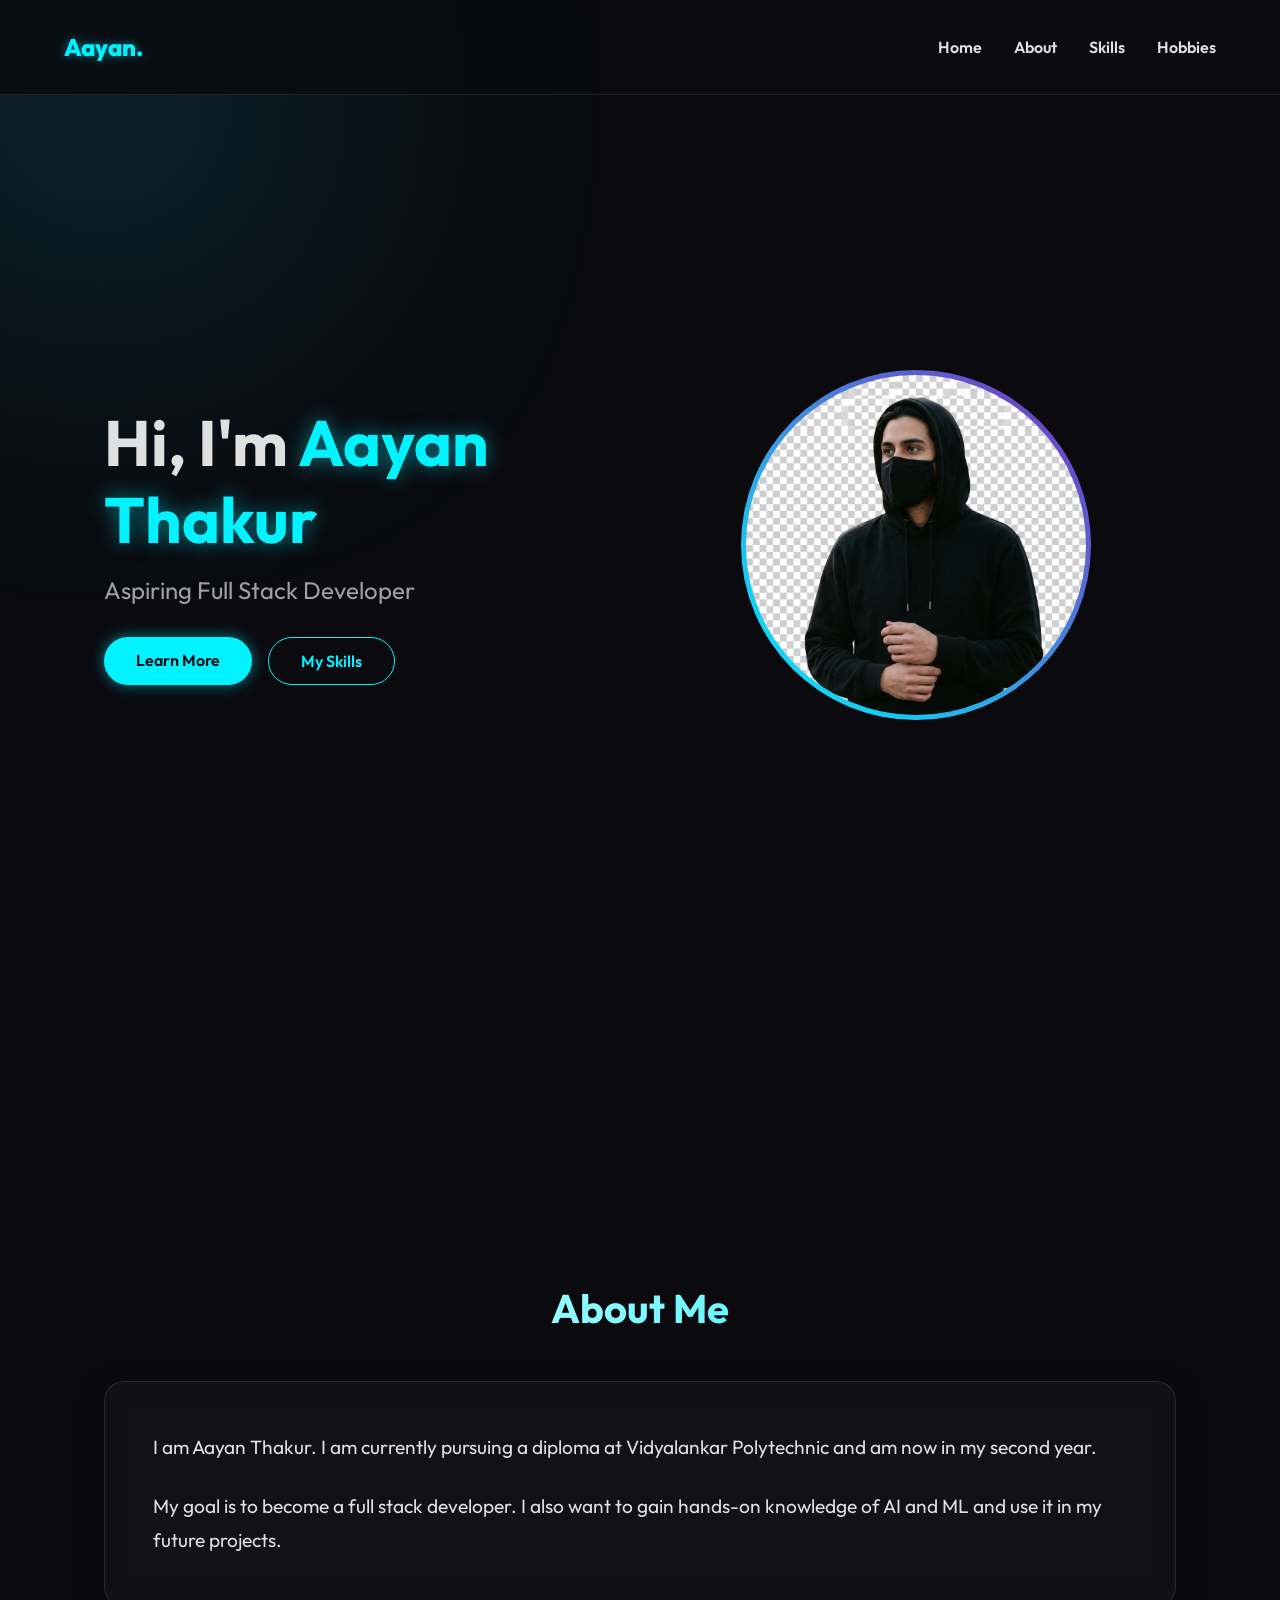
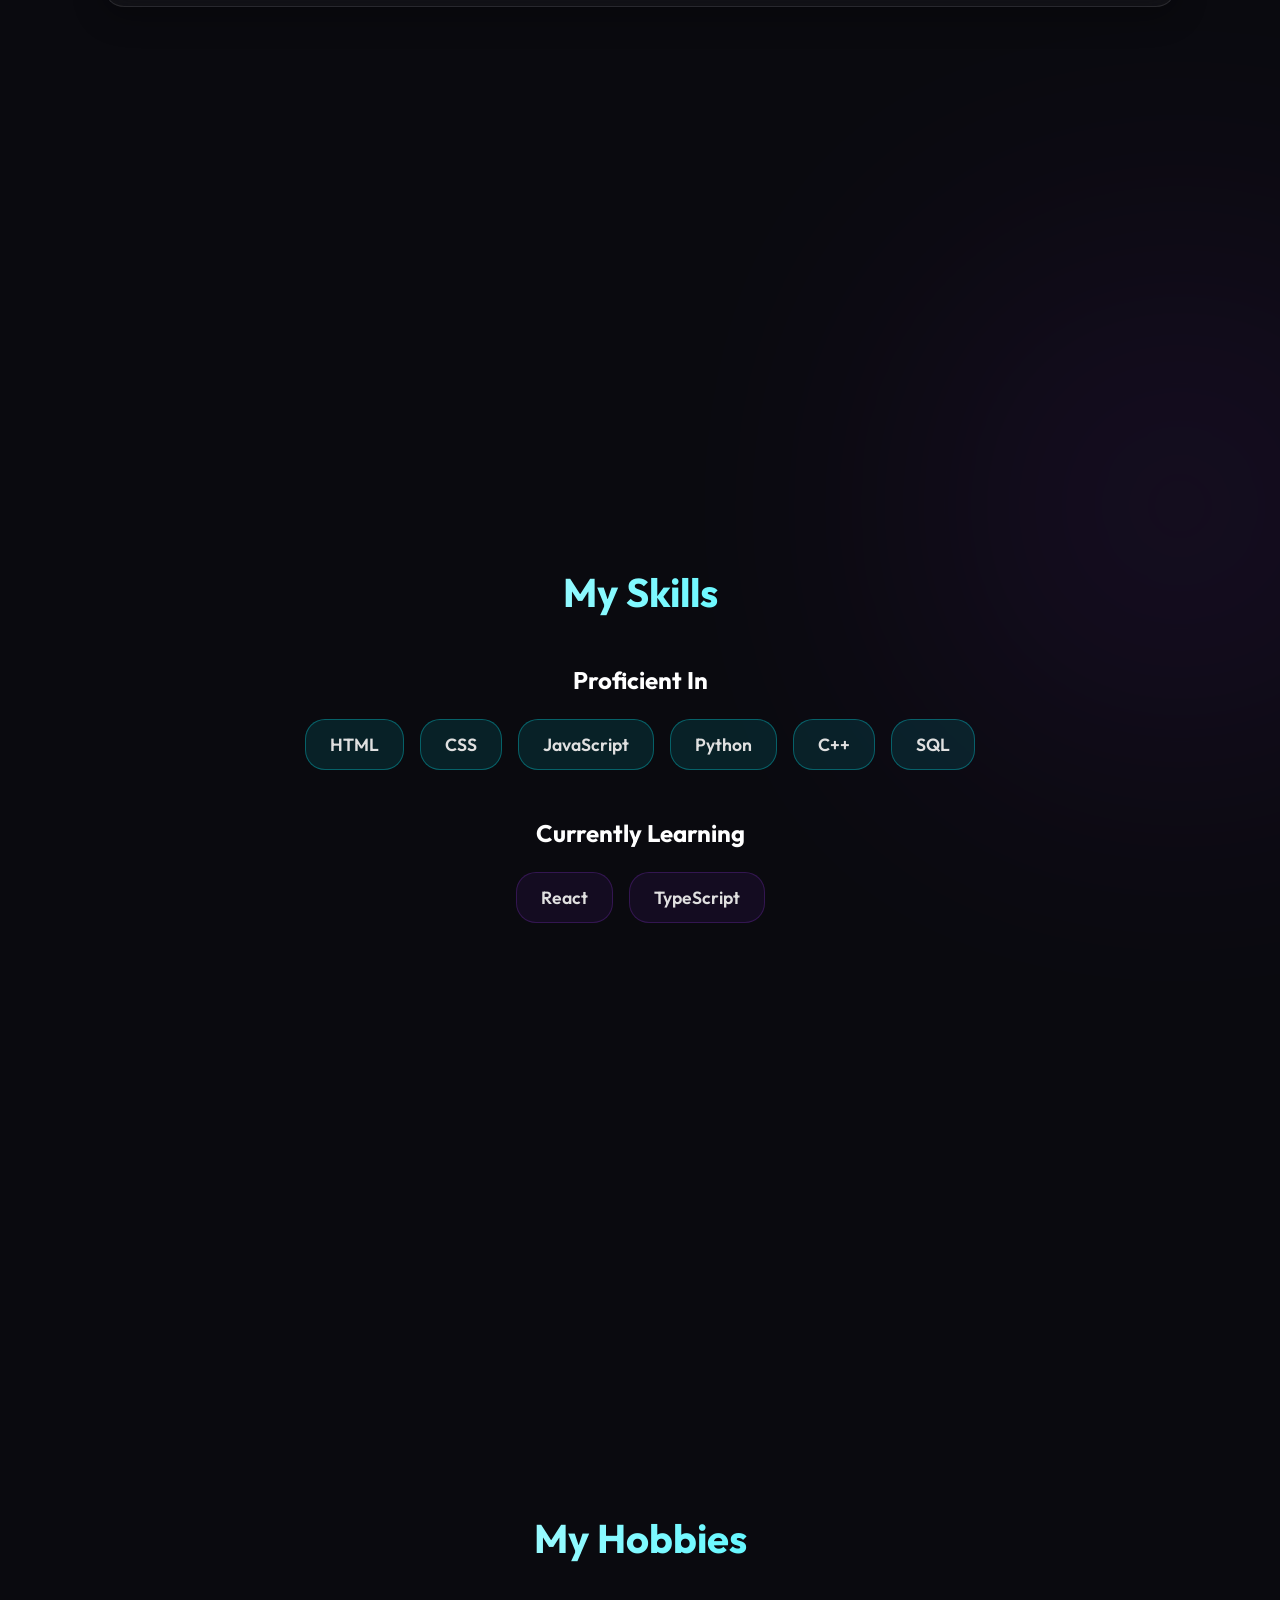
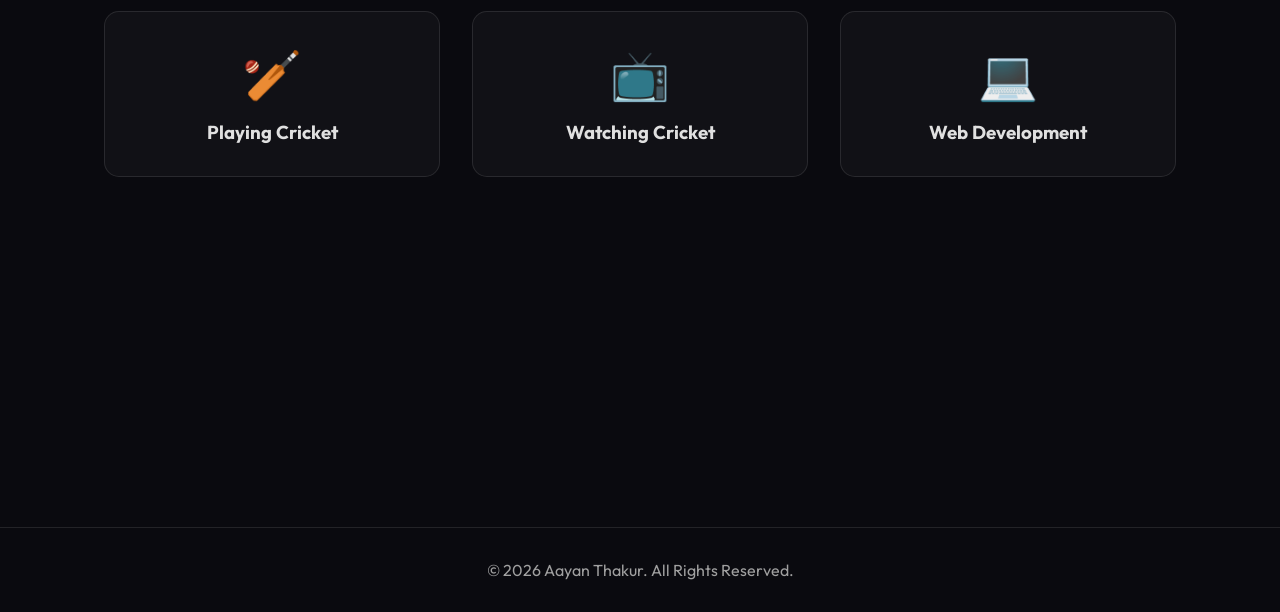
<file: index.html>
<!DOCTYPE html>
<html lang="en">
<head>
    <meta charset="UTF-8">
    <meta name="viewport" content="width=device-width, initial-scale=1.0">
    <title>Aayan Thakur | Portfolio</title>
    <meta name="description" content="Portfolio of Aayan Thakur, aspiring full stack developer.">
    <link href="https://fonts.googleapis.com/css2?family=Outfit:wght@300;400;600;800&display=swap" rel="stylesheet">
    <link rel="stylesheet" href="style.css">
</head>
<body>
    <div class="blob"></div>
    <div class="blob blob-2"></div>
    
    <nav class="navbar">
        <div class="logo">Aayan.</div>
        <ul class="nav-links">
            <li><a href="#hero">Home</a></li>
            <li><a href="#about">About</a></li>
            <li><a href="#skills">Skills</a></li>
            <li><a href="#hobbies">Hobbies</a></li>
        </ul>
    </nav>

    <main>
        <section id="hero" class="hero">
            <div class="hero-content">
                <h1>Hi, I'm <span class="highlight">Aayan Thakur</span></h1>
                <p class="subtitle">Aspiring Full Stack Developer</p>
                <div class="hero-buttons">
                    <a href="#about" class="btn primary-btn">Learn More</a>
                    <a href="#skills" class="btn secondary-btn">My Skills</a>
                </div>
            </div>
            <div class="hero-image-wrapper">
                <div class="hero-image">
                    <img src="profile_edited.jpg" alt="Aayan Thakur">
                </div>
            </div>
        </section>

        <section id="about" class="about">
            <h2 class="section-title">About Me</h2>
            <div class="glass-card">
                <p>I am Aayan Thakur. I am currently pursuing a diploma at Vidyalankar Polytechnic and am now in my second year.</p>
                <p>My goal is to become a full stack developer. I also want to gain hands-on knowledge of AI and ML and use it in my future projects.</p>
            </div>
        </section>

        <section id="skills" class="skills">
            <h2 class="section-title">My Skills</h2>
            <div class="skills-container">
                <div class="skill-category">
                    <h3>Proficient In</h3>
                    <div class="skill-tags">
                        <span class="tag">HTML</span>
                        <span class="tag">CSS</span>
                        <span class="tag">JavaScript</span>
                        <span class="tag">Python</span>
                        <span class="tag">C++</span>
                        <span class="tag">SQL</span>
                    </div>
                </div>
                <div class="skill-category">
                    <h3>Currently Learning</h3>
                    <div class="skill-tags">
                        <span class="tag learning">React</span>
                        <span class="tag learning">TypeScript</span>
                    </div>
                </div>
            </div>
        </section>

        <section id="hobbies" class="hobbies">
            <h2 class="section-title">My Hobbies</h2>
            <div class="hobbies-grid">
                <div class="hobby-card">
                    <div class="hobby-icon">🏏</div>
                    <h3>Playing Cricket</h3>
                </div>
                <div class="hobby-card">
                    <div class="hobby-icon">📺</div>
                    <h3>Watching Cricket</h3>
                </div>
                <div class="hobby-card">
                    <div class="hobby-icon">💻</div>
                    <h3>Web Development</h3>
                </div>
            </div>
        </section>
    </main>

    <footer>
        <p>&copy; 2026 Aayan Thakur. All Rights Reserved.</p>
    </footer>

    <script src="script.js"></script>
</body>
</html>
</file>
<file: style.css>
:root {
    --bg-color: #0a0a0f;
    --text-color: #e0e0e0;
    --primary: #00f3ff;
    --primary-glow: rgba(0, 243, 255, 0.5);
    --card-bg: rgba(255, 255, 255, 0.03);
    --card-border: rgba(255, 255, 255, 0.1);
}

* {
    margin: 0;
    padding: 0;
    box-sizing: border-box;
}

html {
    scroll-behavior: smooth;
}

body {
    font-family: 'Outfit', sans-serif;
    background-color: var(--bg-color);
    color: var(--text-color);
    overflow-x: hidden;
    position: relative;
}

/* Background Blobs */
.blob {
    position: absolute;
    width: 400px;
    height: 400px;
    background: var(--primary);
    border-radius: 50%;
    filter: blur(150px);
    opacity: 0.2;
    z-index: -1;
    top: -100px;
    left: -100px;
    animation: float 10s ease-in-out infinite;
}

.blob-2 {
    top: 50%;
    right: -100px;
    left: auto;
    background: #7b2cbf;
    animation-delay: -5s;
}

@keyframes float {
    0%, 100% { transform: translate(0, 0); }
    50% { transform: translate(30px, 50px); }
}

/* Navbar */
.navbar {
    display: flex;
    justify-content: space-between;
    align-items: center;
    padding: 2rem 5%;
    position: sticky;
    top: 0;
    z-index: 100;
    background: rgba(10, 10, 15, 0.8);
    backdrop-filter: blur(10px);
    border-bottom: 1px solid var(--card-border);
}

.logo {
    font-size: 1.5rem;
    font-weight: 800;
    color: var(--primary);
    text-shadow: 0 0 10px var(--primary-glow);
}

.nav-links {
    display: flex;
    gap: 2rem;
    list-style: none;
}

.nav-links a {
    color: var(--text-color);
    text-decoration: none;
    font-weight: 600;
    transition: color 0.3s;
}

.nav-links a:hover {
    color: var(--primary);
}

/* Main Layout */
main {
    max-width: 1200px;
    margin: 0 auto;
    padding: 0 5%;
}

section {
    min-height: 100vh;
    display: flex;
    flex-direction: column;
    justify-content: center;
    padding: 4rem 0;
}

.section-title {
    font-size: 2.5rem;
    margin-bottom: 3rem;
    text-align: center;
    background: linear-gradient(to right, #fff, var(--primary));
    -webkit-background-clip: text;
    -webkit-text-fill-color: transparent;
}

/* Hero Section */
.hero {
    flex-direction: row;
    align-items: center;
    justify-content: space-between;
    gap: 2rem;
}

.hero-content {
    flex: 1;
}

.hero-content h1 {
    font-size: 4rem;
    line-height: 1.2;
    margin-bottom: 1rem;
}

.highlight {
    color: var(--primary);
    text-shadow: 0 0 20px var(--primary-glow);
}

.subtitle {
    font-size: 1.5rem;
    color: #a0a0a0;
    margin-bottom: 2rem;
}

.hero-buttons {
    display: flex;
    gap: 1rem;
}

.btn {
    padding: 0.8rem 2rem;
    border-radius: 30px;
    text-decoration: none;
    font-weight: 600;
    transition: all 0.3s;
}

.primary-btn {
    background: var(--primary);
    color: var(--bg-color);
    box-shadow: 0 0 15px var(--primary-glow);
}

.primary-btn:hover {
    box-shadow: 0 0 25px var(--primary-glow);
    transform: translateY(-2px);
}

.secondary-btn {
    border: 1px solid var(--primary);
    color: var(--primary);
}

.secondary-btn:hover {
    background: rgba(0, 243, 255, 0.1);
    transform: translateY(-2px);
}

.hero-image-wrapper {
    flex: 1;
    display: flex;
    justify-content: center;
}

.hero-image {
    width: 350px;
    height: 350px;
    border-radius: 50%;
    padding: 5px;
    background: linear-gradient(45deg, var(--primary), #7b2cbf);
    animation: pulseGlow 3s infinite alternate;
}

.hero-image img {
    width: 100%;
    height: 100%;
    object-fit: cover;
    border-radius: 50%;
    background-color: #1a1a24;
}

@keyframes pulseGlow {
    0% { box-shadow: 0 0 20px rgba(0, 243, 255, 0.3); }
    100% { box-shadow: 0 0 40px rgba(123, 44, 191, 0.5); }
}

/* Glass Card */
.glass-card {
    background: var(--card-bg);
    border: 1px solid var(--card-border);
    backdrop-filter: blur(15px);
    border-radius: 20px;
    padding: 3rem;
    font-size: 1.2rem;
    line-height: 1.8;
    box-shadow: 0 8px 32px rgba(0, 0, 0, 0.3);
    transition: transform 0.3s;
}

.glass-card:hover {
    transform: translateY(-5px);
}

.glass-card p {
    margin-bottom: 1.5rem;
}

.glass-card p:last-child {
    margin-bottom: 0;
}

/* Skills */
.skills-container {
    display: flex;
    flex-direction: column;
    gap: 3rem;
}

.skill-category h3 {
    margin-bottom: 1.5rem;
    font-size: 1.5rem;
    color: #fff;
    text-align: center;
}

.skill-tags {
    display: flex;
    flex-wrap: wrap;
    gap: 1rem;
    justify-content: center;
}

.tag {
    background: rgba(0, 243, 255, 0.1);
    border: 1px solid rgba(0, 243, 255, 0.3);
    padding: 0.8rem 1.5rem;
    border-radius: 20px;
    font-size: 1.1rem;
    font-weight: 600;
    transition: all 0.3s;
    cursor: default;
}

.tag:hover {
    background: var(--primary);
    color: var(--bg-color);
    box-shadow: 0 0 15px var(--primary-glow);
    transform: scale(1.05);
}

.tag.learning {
    background: rgba(123, 44, 191, 0.1);
    border-color: rgba(123, 44, 191, 0.3);
}

.tag.learning:hover {
    background: #7b2cbf;
    color: #fff;
    box-shadow: 0 0 15px rgba(123, 44, 191, 0.5);
}

/* Hobbies */
.hobbies-grid {
    display: grid;
    grid-template-columns: repeat(auto-fit, minmax(250px, 1fr));
    gap: 2rem;
}

.hobby-card {
    background: var(--card-bg);
    border: 1px solid var(--card-border);
    border-radius: 15px;
    padding: 2rem;
    text-align: center;
    transition: all 0.3s;
    display: flex;
    flex-direction: column;
    align-items: center;
    gap: 1rem;
}

.hobby-card:hover {
    background: rgba(0, 243, 255, 0.05);
    border-color: var(--primary);
    transform: translateY(-10px);
    box-shadow: 0 10px 20px rgba(0, 0, 0, 0.2);
}

.hobby-icon {
    font-size: 3rem;
}

footer {
    text-align: center;
    padding: 2rem;
    border-top: 1px solid var(--card-border);
    margin-top: 2rem;
    color: #a0a0a0;
}

/* Responsive */
@media (max-width: 768px) {
    .hero {
        flex-direction: column;
        text-align: center;
        padding-top: 2rem;
    }
    
    .hero-content h1 {
        font-size: 2.8rem;
    }
    
    .hero-buttons {
        justify-content: center;
    }
    
    .nav-links {
        display: none;
    }
    
    .hero-image {
        width: 280px;
        height: 280px;
        margin-top: 2rem;
    }
    
    .glass-card {
        padding: 2rem;
    }
}
</file>
